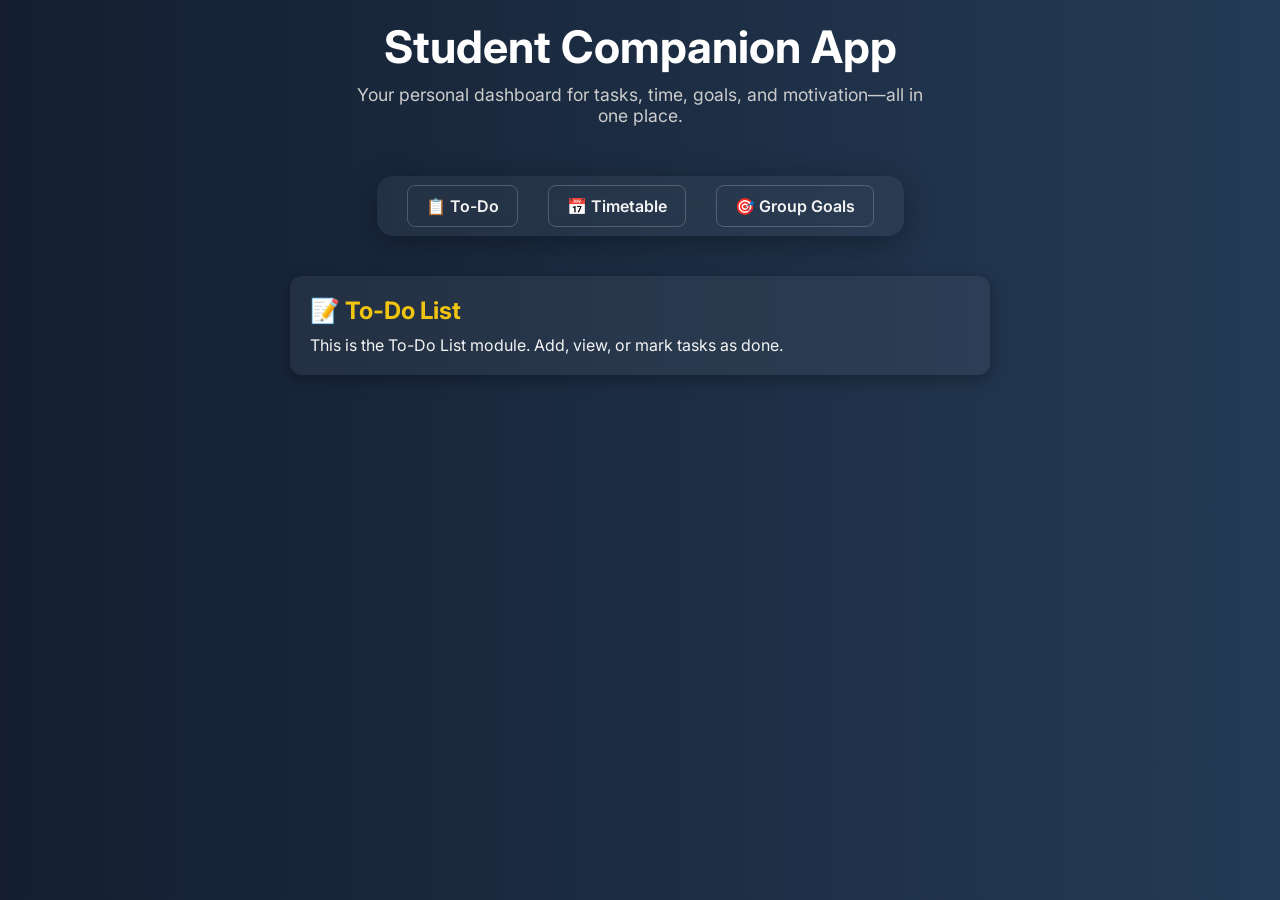
<file: templates/student_companion.html>
<!DOCTYPE html>
<html lang="en">
<head>
  <meta charset="UTF-8" />
  <meta name="viewport" content="width=device-width, initial-scale=1.0"/>
  <title>Student Companion App</title>
  <link href="https://fonts.googleapis.com/css2?family=Inter:wght@400;600;700&display=swap" rel="stylesheet"/>
  <style>
    * {
      margin: 0;
      padding: 0;
      box-sizing: border-box;
    }

    body {
      font-family: 'Inter', sans-serif;
      background: linear-gradient(to right, #141e30, #243b55);
      color: #f4f4f4;
      min-height: 100vh;
      display: flex;
      flex-direction: column;
      align-items: center;
      padding: 20px;
    }

    header {
      text-align: center;
      margin-bottom: 30px;
    }

    header h1 {
      font-size: 2.8rem;
      font-weight: 700;
      color: #ffffff;
      margin-bottom: 10px;
    }

    header p {
      font-size: 1.1rem;
      color: #ccc;
      max-width: 600px;
      margin: auto;
    }

    nav {
      background: rgba(255, 255, 255, 0.05);
      backdrop-filter: blur(10px);
      border-radius: 16px;
      padding: 20px 30px;
      margin-top: 20px;
      box-shadow: 0 8px 32px rgba(0, 0, 0, 0.3);
    }

    nav ul {
      list-style: none;
      display: flex;
      gap: 30px;
      justify-content: center;
      flex-wrap: wrap;
    }

    nav ul li a {
      text-decoration: none;
      font-weight: 600;
      font-size: 1rem;
      padding: 10px 18px;
      border-radius: 8px;
      transition: 0.3s ease-in-out;
      color: #f4f4f4;
      background: transparent;
      border: 1px solid rgba(255, 255, 255, 0.2);
    }

    nav ul li a:hover {
      background: #ffffff10;
      transform: scale(1.05);
      border-color: #fff;
    }

    .section {
      display: none;
      margin-top: 40px;
      padding: 20px;
      background: rgba(255, 255, 255, 0.05);
      border-radius: 12px;
      width: 90%;
      max-width: 700px;
      box-shadow: 0 4px 15px rgba(0, 0, 0, 0.3);
    }

    .section.active {
      display: block;
    }

    h2 {
      margin-bottom: 10px;
      color: #f1c40f;
    }

    @media (max-width: 600px) {
      nav ul {
        flex-direction: column;
        gap: 15px;
      }

      header h1 {
        font-size: 2rem;
      }
    }
  </style>
</head>
<body>

  <header>
    <h1>Student Companion App</h1>
    <p>Your personal dashboard for tasks, time, goals, and motivation—all in one place.</p>
  </header>

  <nav>
    <ul>
      <li><a href="todo.html" target="_blank">📋 To-Do</a></li>
      <li><a href="timetable.html" target="_blank">📅 Timetable</a></li>
      <li><a href="goals.html" target="_blank">🎯 Group Goals</a></li>
    </ul>
  </nav>

  <!-- Sections -->
  <div id="todo" class="section">
    <h2>📝 To-Do List</h2>
    <p>This is the To-Do List module. Add, view, or mark tasks as done.</p>
  </div>

  <div id="timetable" class="section">
    <div style="width: 700px; height: 400px; border: 1px solid #ccc;">
      <iframe 
        src="index.html" 
        width="100%"
        height="100%"
        style="border: none; scrollbar-width: none;"
        loading="lazy">
      </iframe>
    </div>
  </div>

  <div id="goals" class="section">
    <h2>🎯 Group Goals Tracker</h2>
    <p>This is the Group Goals module. Collaborate and track progress together.</p>

  <script>
    function showSection(sectionId) {
      const sections = document.querySelectorAll('.section');
      sections.forEach((sec) => {
        sec.classList.remove('active');
      });
      document.getElementById(sectionId).classList.add('active');
    }

    // Show default section
    showSection('todo');
  </script>
</body>
</html>
</file>
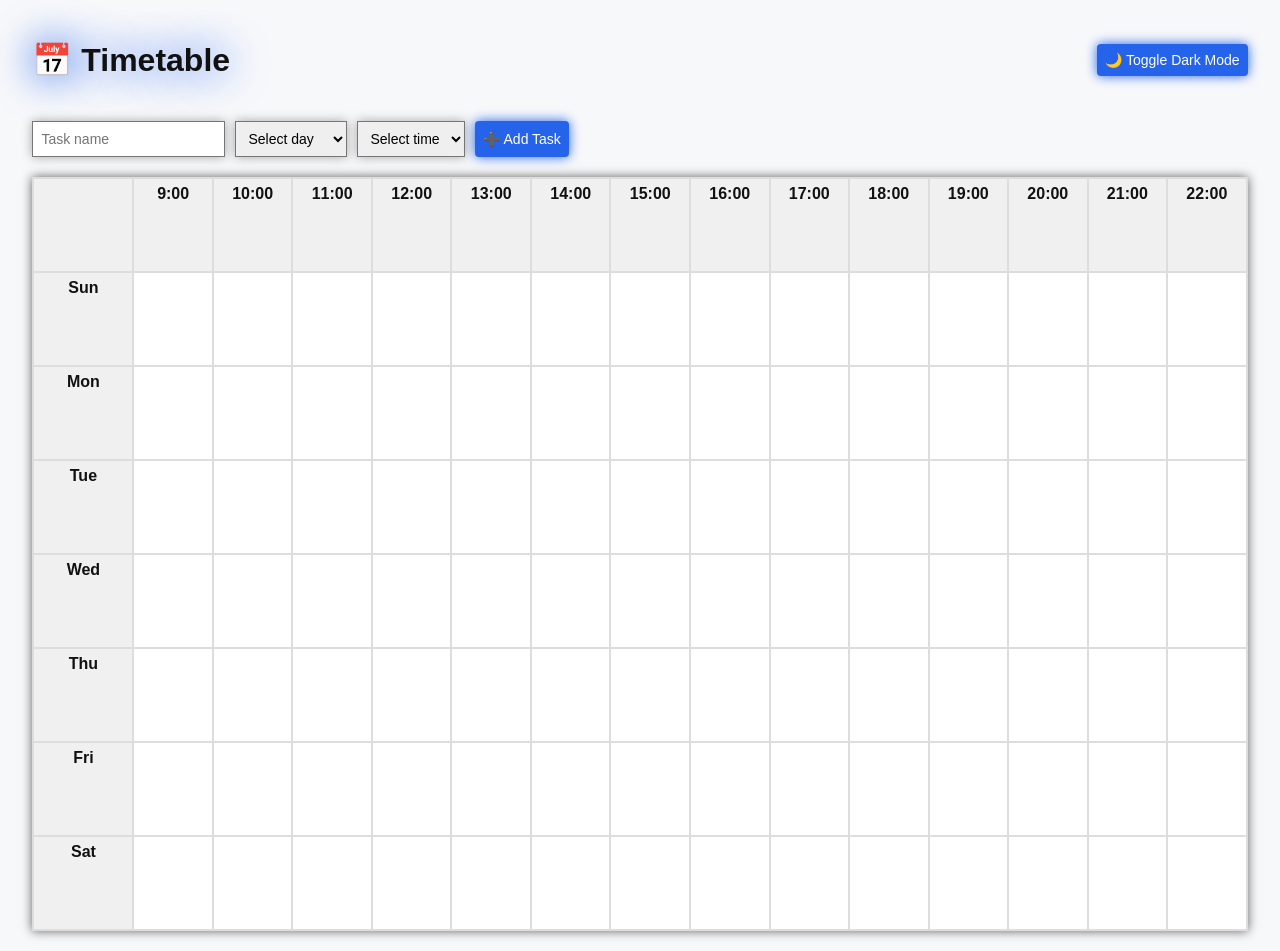
<file: templates/timetablealt.html>
<!DOCTYPE html>
<html lang="en">
<head>
  <meta charset="UTF-8">
  <title>Timetable</title>
  <style>
    :root {
      --bg: #f7f8fa;
      --text: #111;
      --cell: white;
      --border: #ddd;
      --header: #f0f0f0;
      --task-bg: #e0f2fe;
    }
  
    body.dark {
      --bg: #1e1e1e;
      --text: #eee;
      --cell: #2a2a2a;
      --border: #444;
      --header: #333;
      --task-bg: #3b82f6;
    }
  
    body {
      background: var(--bg);
      color: var(--text);
      font-family: 'Segoe UI', sans-serif;
      margin: 0;
      padding: 20px;
    }
  
    .container {
      max-width: 98%;
      margin: auto;
    }
  
    .top-bar {
      display: flex;
      justify-content: space-between;
      align-items: center;
      flex-wrap: wrap;
    }
  
    .task-form {
      display: flex;
      flex-wrap: wrap;
      gap: 10px;
      margin: 20px 0;
    }
  
    input, select, button {
      padding: 8px;
      font-size: 14px;
    }
  
    #addTask, #toggleTheme {
      box-shadow: #2563eb 0px 0px 12px;
      background: #2563eb;
      color: white;
      border: none;
      border-radius: 4px;
      cursor: pointer;
    }
  
    .timetable-wrapper {
      overflow-x: auto;
    }
  
    #timetable {
      box-shadow: #606060 0px 0px 10px;
      display: grid;
      grid-template-columns: 100px repeat(14, 1fr);
      background: var(--border);
      border: 1px solid var(--border);
      min-width: 800px; /* ensure horizontal scroll on small screens */
    }
  
    .cell {
      background: var(--cell);
      border: 1px solid var(--border);
      min-height: 80px;
      padding: 6px;
      position: relative;
    }
  
    .cell.header {
      background: var(--header);
      font-weight: bold;
      text-align: center;
    }
  
    .task {
      background: var(--task-bg);
      padding: 4px 8px;
      border-radius: 4px;
      margin-top: 5px;
      font-size: 13px;
      position: relative;
    }
  
    .task button {
      position: absolute;
      right: 5px;
      top: 2px;
      background: none;
      border: none;
      color: red;
      font-size: 12px;
      cursor: pointer;
    }
  
    @media (max-width: 768px) {
      .task-form {
        flex-direction: column;
      }
  
      .top-bar {
        flex-direction: column;
        align-items: flex-start;
        gap: 10px;
      }
    }
  </style>
  
</head>
<body>
  <div class="container">
    <div class="top-bar">
      <h1 style="text-shadow: #2563eb 0px 0px 40px;">📅 Timetable</h1>
      <button id="toggleTheme">🌙 Toggle Dark Mode</button>
    </div>

    <div class="task-form">
      <input type="text" id="taskName" placeholder="Task name" style="box-shadow: #a6a6a6 0px 0px 10px;border-width: 1px; border-style: ridge;">
      <select id="taskDay" style="box-shadow: #a6a6a6 0px 0px 10px;">
        <option disabled selected>Select day</option>
        <option value="Sun">Sunday</option>
        <option value="Mon">Monday</option>
        <option value="Tue">Tuesday</option>
        <option value="Wed">Wednesday</option>
        <option value="Thu">Thursday</option>
        <option value="Fri">Friday</option>
        <option value="Sat">Saturday</option>
      </select>
      <select id="taskTime" style="box-shadow: #a6a6a6 0px 0px 10px;">
        <option disabled selected>Select time</option>
      </select>
      <button id="addTask">➕ Add Task</button>
    </div>

    <div id="timetable"></div>
  </div>

  <script>
  const timetable = document.getElementById('timetable');
    const addBtn = document.getElementById('addTask');
    const taskName = document.getElementById('taskName');
    const taskDay = document.getElementById('taskDay');
    const taskTime = document.getElementById('taskTime');
    const toggleTheme = document.getElementById('toggleTheme');
    
    const days = ['Sun','Mon', 'Tue', 'Wed', 'Thu', 'Fri', 'Sat'];
    const hours = Array.from({ length: 14 }, (_, i) => `${9 + i}:00`);
    
    function getCellId(day, hour) {
      return `${day}-${hour}`;
    }
    
    function createHeaderCell(text) {
      const cell = document.createElement('div');
      cell.className = 'cell header';
      cell.textContent = text;
      return cell;
    }
    
    function createTaskCell(day, hour) {
      const cellId = getCellId(day, hour);
      const cell = document.createElement('div');
      cell.className = 'cell';
      cell.id = cellId;
    
      const savedTasks = JSON.parse(localStorage.getItem(cellId)) || [];
      savedTasks.forEach(task => appendTask(cell, task));
      return cell;
    }
    
    function appendTask(cell, text) {
      const task = document.createElement('div');
      task.className = 'task';
      task.textContent = text;
    
      const btn = document.createElement('button');
      btn.textContent = '✕';
      btn.onclick = () => {
        const cellId = cell.id;
        let tasks = JSON.parse(localStorage.getItem(cellId)) || [];
        tasks = tasks.filter(t => t !== text);
        localStorage.setItem(cellId, JSON.stringify(tasks));
        task.remove();
      };
    
      task.appendChild(btn);
      cell.appendChild(task);
    }
    
    function buildTable() {
      timetable.innerHTML = '';
      
      // Top-left empty cell
      timetable.appendChild(createHeaderCell(''));
    
      // Time headers
      hours.forEach(hour => {
        timetable.appendChild(createHeaderCell(hour));
      });
    
      // Each row for day
      days.forEach(day => {
        timetable.appendChild(createHeaderCell(day));
        hours.forEach(hour => {
          timetable.appendChild(createTaskCell(day, hour));
        });
      });
    }
    
    function populateTimeDropdown() {
      hours.forEach(hour => {
        const opt = document.createElement('option');
        opt.value = hour;
        opt.textContent = hour;
        taskTime.appendChild(opt);
      });
    }
    
    addBtn.addEventListener('click', () => {
      const name = taskName.value.trim();
      const time = taskTime.value;
      const day = taskDay.value;
    
      if (!name || !time || !day) return alert('Please fill in all fields.');
    
      const cellId = getCellId(day, time);
      const cell = document.getElementById(cellId);
    
      let tasks = JSON.parse(localStorage.getItem(cellId)) || [];
      tasks.push(name);
      localStorage.setItem(cellId, JSON.stringify(tasks));
    
      appendTask(cell, name);
    
      taskName.value = '';
      taskDay.selectedIndex = 0;
      taskTime.selectedIndex = 0;
    });
    
    // Theme toggle
    toggleTheme.addEventListener('click', () => {
      document.body.classList.toggle('dark');
      localStorage.setItem('theme', document.body.classList.contains('dark') ? 'dark' : 'light');
    });
    
    // Load saved theme
    if (localStorage.getItem('theme') === 'dark') {
      document.body.classList.add('dark');
    }
    
    populateTimeDropdown();
    buildTable();
    </script>
</body>
</html>
</file>
